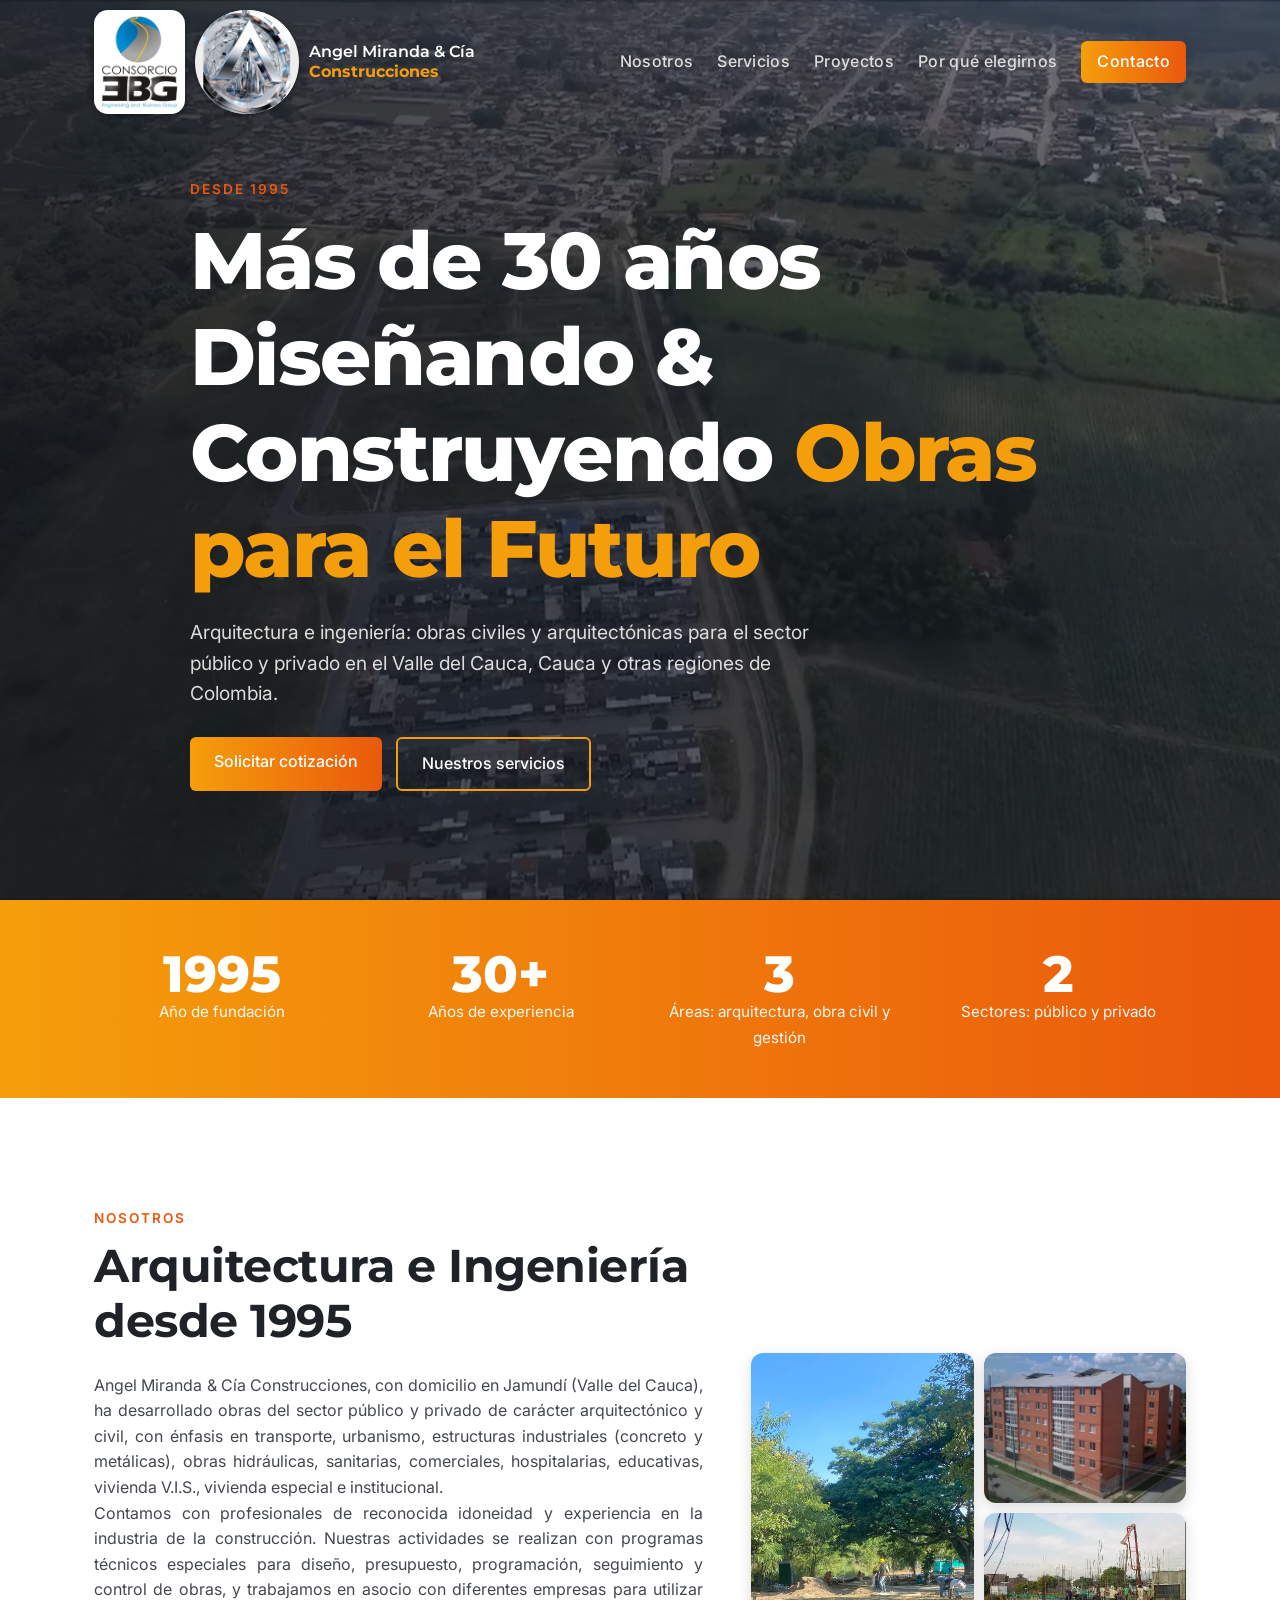
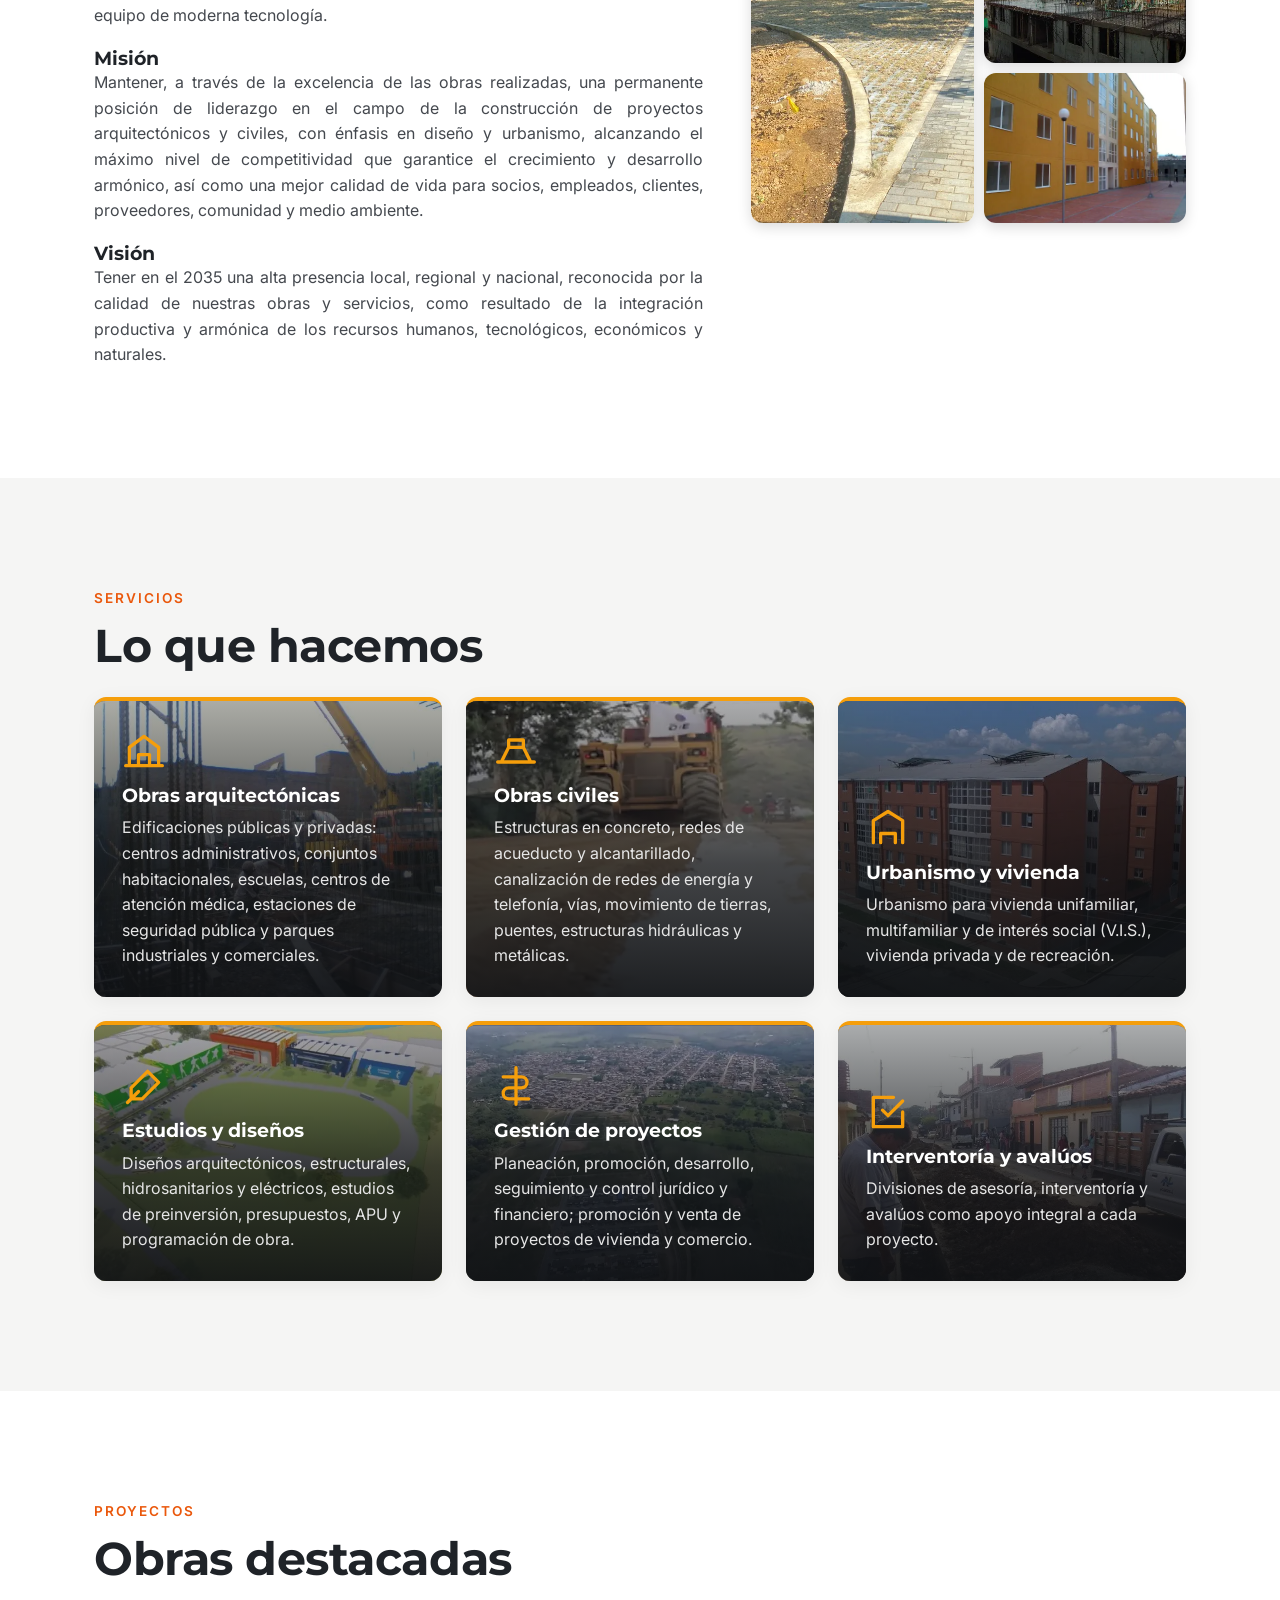
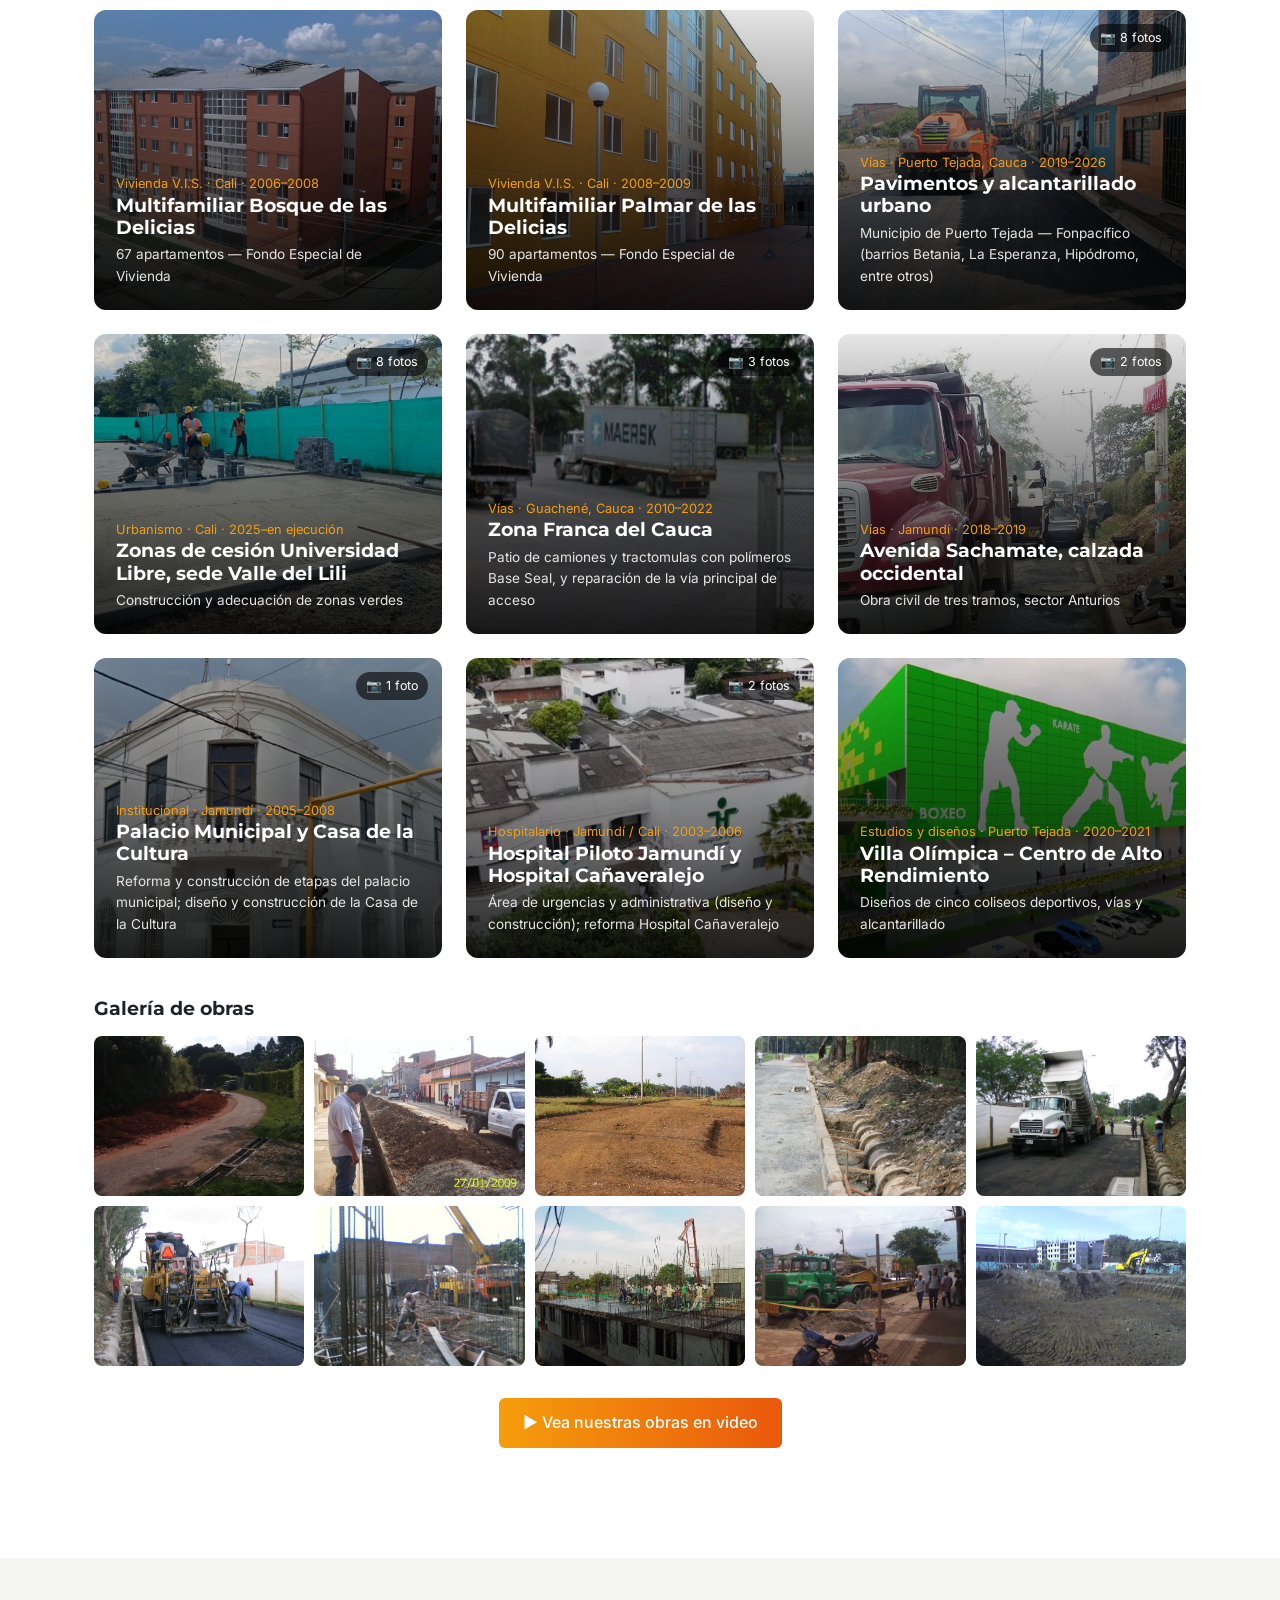
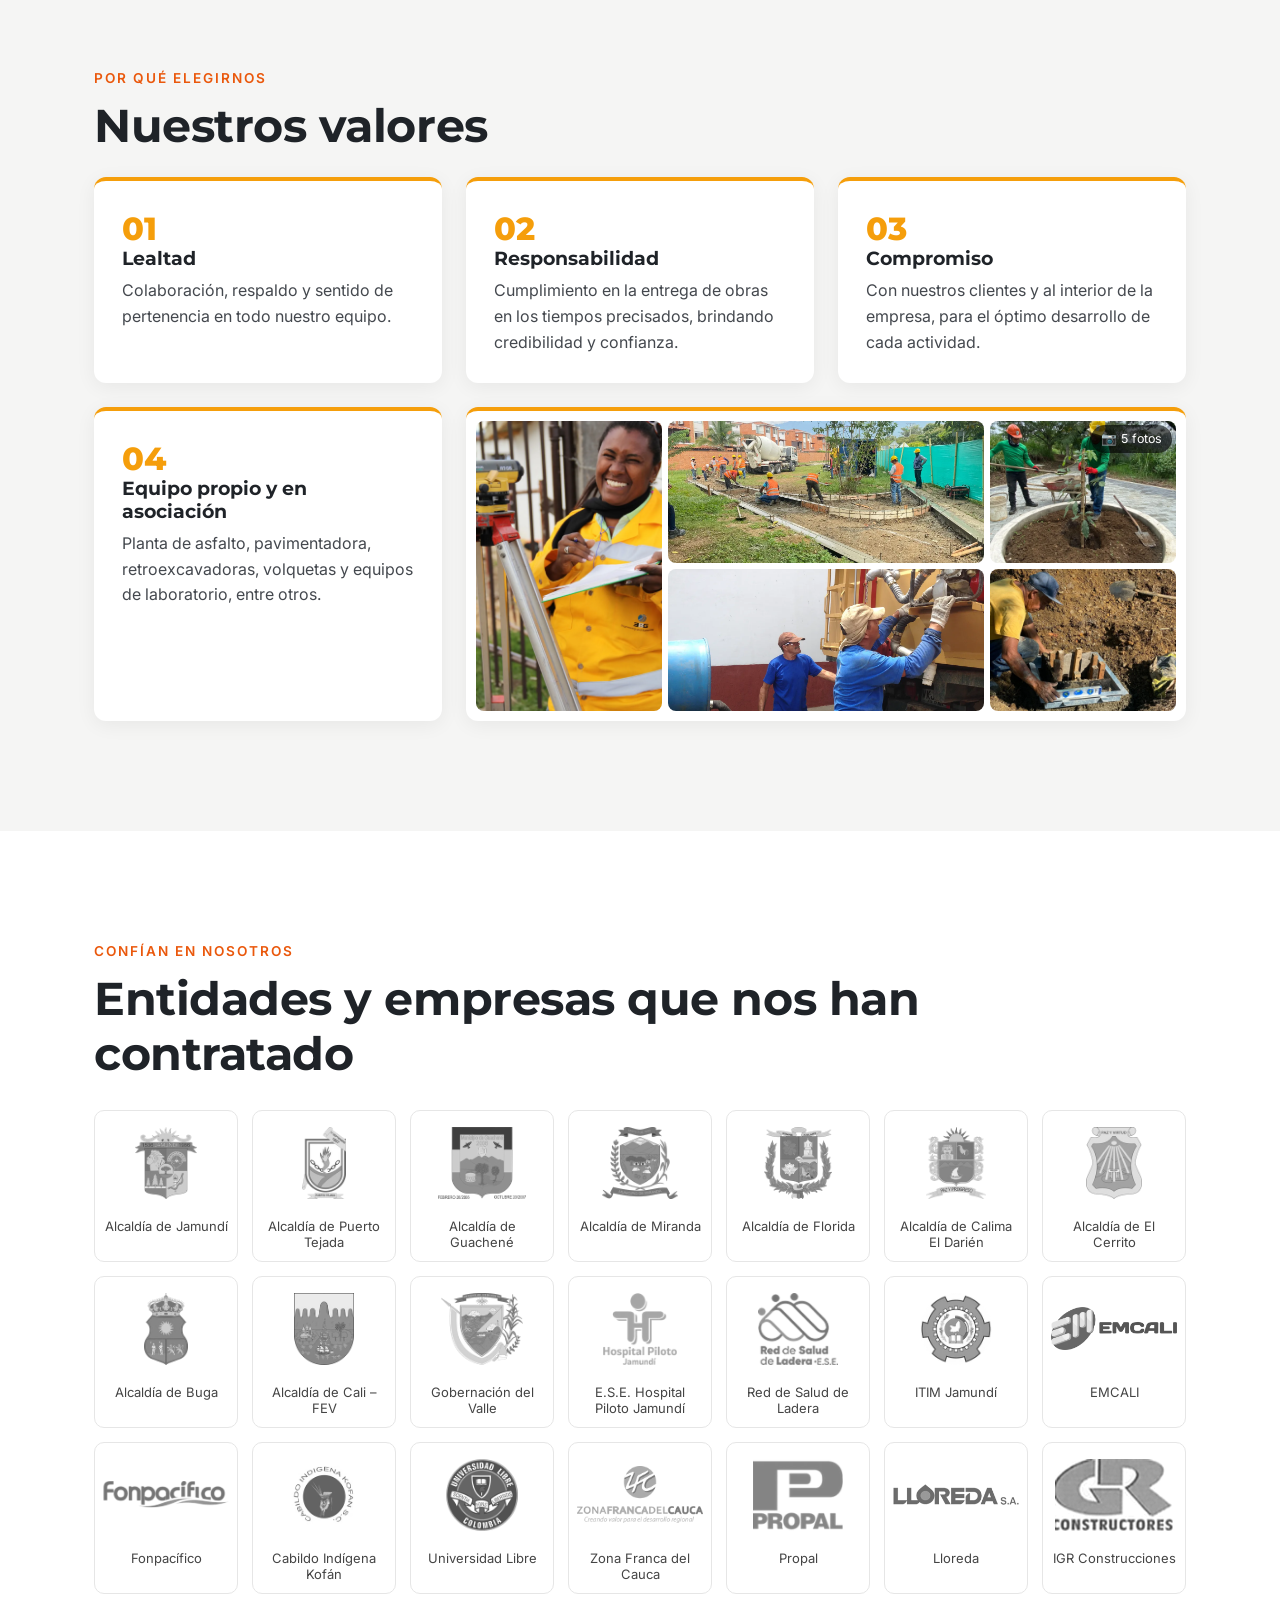
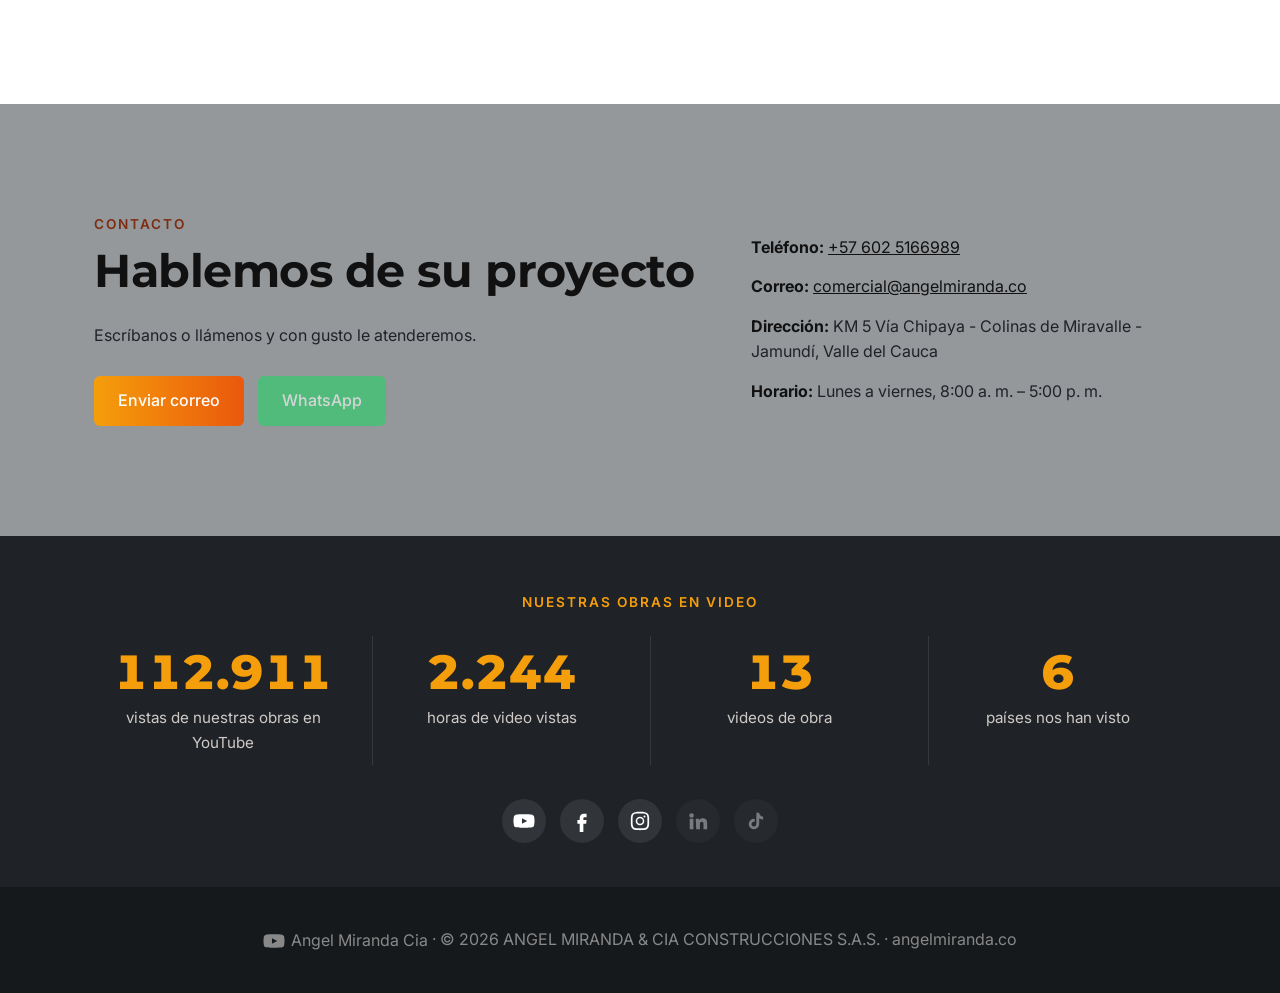
<file: index.html>
<!DOCTYPE html>
<html lang="es">
<head>
<meta charset="UTF-8"><meta name="viewport" content="width=device-width, initial-scale=1">
<title>Constructora en Jamundí, Valle del Cauca | Obras civiles y pavimentación desde 1995 – Angel Miranda &amp; Cía</title>
<meta name="description" content="Angel Miranda &amp; Cía Construcciones S.A.S.: empresa constructora en Jamundí, Valle del Cauca. Obras civiles, pavimentación, alcantarillado, obras arquitectónicas e interventoría desde 1995.">
<link rel="canonical" href="https://angelmiranda.co/">
<meta property="og:title" content="Angel Miranda &amp; Cía Construcciones · Jamundí, Valle del Cauca">
<meta property="og:description" content="Angel Miranda &amp; Cía Construcciones S.A.S.: empresa constructora en Jamundí, Valle del Cauca. Obras civiles, pavimentación, alcantarillado, obras arquitectónicas e interventoría desde 1995.">
<meta property="og:type" content="website"><meta property="og:url" content="https://angelmiranda.co/">
<meta property="og:locale" content="es_CO"><meta property="og:site_name" content="Angel Miranda &amp; Cía Construcciones">
<meta property="og:image" content="https://angelmiranda.co/img/og-image.jpg"><meta property="og:image:width" content="1200"><meta property="og:image:height" content="630"><meta property="og:image:alt" content="Pavimentación de vía urbana ejecutada por Angel Miranda &amp; Cía">
<meta name="twitter:card" content="summary_large_image"><meta name="twitter:title" content="Angel Miranda &amp; Cía Construcciones"><meta name="twitter:description" content="Angel Miranda &amp; Cía Construcciones S.A.S.: empresa constructora en Jamundí, Valle del Cauca. Obras civiles, pavimentación, alcantarillado, obras arquitectónicas e interventoría desde 1995."><meta name="twitter:image" content="https://angelmiranda.co/img/og-image.jpg">
<script type="application/ld+json">{"@context": "https://schema.org", "@graph": [{"@type": "GeneralContractor", "@id": "https://angelmiranda.co/#org", "name": "Angel Miranda & Cía Construcciones", "legalName": "ANGEL MIRANDA & CIA CONSTRUCCIONES S.A.S.", "brand": {"@type": "Brand", "name": "Angel Miranda & Cía"}, "foundingDate": "1995", "url": "https://angelmiranda.co/", "logo": "https://angelmiranda.co/img/logo-256.png", "image": "https://angelmiranda.co/img/og-image.jpg", "telephone": "+57 602 5166989", "email": "comercial@angelmiranda.co", "address": {"@type": "PostalAddress", "streetAddress": "KM 5 Vía Chipaya - Colinas de Miravalle", "addressLocality": "Jamundí", "addressRegion": "Valle del Cauca", "addressCountry": "CO"}, "openingHours": "Mo-Fr 08:00-17:00", "openingHoursSpecification": [{"@type": "OpeningHoursSpecification", "dayOfWeek": ["Monday", "Tuesday", "Wednesday", "Thursday", "Friday"], "opens": "08:00", "closes": "17:00"}], "areaServed": [{"@type": "AdministrativeArea", "name": "Valle del Cauca"}, {"@type": "AdministrativeArea", "name": "Cauca"}, {"@type": "Country", "name": "Colombia"}], "knowsAbout": ["Obras civiles", "Obras arquitectónicas", "Pavimentación", "Alcantarillado", "Urbanismo y vivienda", "Estudios y diseños", "Gestión de proyectos", "Interventoría", "Avalúos"], "hasOfferCatalog": {"@type": "OfferCatalog", "name": "Servicios", "itemListElement": [{"@type": "Offer", "itemOffered": {"@type": "Service", "name": "Obras arquitectónicas"}}, {"@type": "Offer", "itemOffered": {"@type": "Service", "name": "Obras civiles"}}, {"@type": "Offer", "itemOffered": {"@type": "Service", "name": "Pavimentación y alcantarillado"}}, {"@type": "Offer", "itemOffered": {"@type": "Service", "name": "Urbanismo y vivienda"}}, {"@type": "Offer", "itemOffered": {"@type": "Service", "name": "Estudios y diseños"}}, {"@type": "Offer", "itemOffered": {"@type": "Service", "name": "Gestión de proyectos"}}, {"@type": "Offer", "itemOffered": {"@type": "Service", "name": "Interventoría y avalúos"}}]}, "sameAs": ["https://www.youtube.com/@angelmirandabaseseal", "https://www.facebook.com/profile.php?id=61595736632652", "https://www.instagram.com/angelmiranda.cia/"]}, {"@type": "WebSite", "@id": "https://angelmiranda.co/#web", "url": "https://angelmiranda.co/", "name": "Angel Miranda & Cía Construcciones", "inLanguage": "es-CO", "publisher": {"@id": "https://angelmiranda.co/#org"}}]}</script>
<link rel="icon" href="favicon.svg" type="image/svg+xml">
<link rel="preconnect" href="https://fonts.googleapis.com"><link href="https://fonts.googleapis.com/css2?family=Montserrat:wght@600;800&family=Inter:wght@400;500&display=swap" rel="stylesheet">
<link rel="stylesheet" href="styles.css?v=21">
</head>
<body>
<header class="nav"><div class="wrap nav-in">
 <a href="#inicio" class="logo"><span class="ebg-badge"><picture><source srcset="img/ebg-logo.webp" type="image/webp"><img src="img/ebg-logo.png" alt="Consorcio EBG – Engineering and Business Group" width="85" height="104"></picture></span><span class="logo3d"><video class="logo-vid" src="img/logo-spin-v2.mp4" poster="img/logo-256.png" muted autoplay loop playsinline disablepictureinpicture preload="auto" aria-label="Logo Angel Miranda &amp; Cía" width="104" height="104"></video></span> <span>Angel Miranda &amp; Cía <b>Construcciones</b></span></a>
 <button class="burger" aria-label="Menú" onclick="document.querySelector('.menu').classList.toggle('open')">☰</button>
 <nav class="menu"><a href="#nosotros">Nosotros</a><a href="#servicios">Servicios</a><a href="#proyectos">Proyectos</a><a href="#por-que">Por qué elegirnos</a><a href="#contacto" class="btn sm">Contacto</a></nav>
</div></header>

<section id="inicio" class="hero" aria-roledescription="carrusel" aria-label="Proyectos destacados">
 <!-- SLIDES DEL BANNER: para agregar una foto, copie una línea <figure> (ver README) -->
 <div class="slides">
  <figure class="slide on"><img src="img/bosque-delicias.jpg" alt="Multifamiliar Bosque de las Delicias · Cali" decoding="async"><figcaption>Multifamiliar Bosque de las Delicias · Cali</figcaption></figure>
  <figure class="slide"><img src="img/palmar-delicias.jpg" alt="Multifamiliar Palmar de las Delicias · Cali" loading="lazy" decoding="async"><figcaption>Multifamiliar Palmar de las Delicias · Cali</figcaption></figure>
  <figure class="slide"><img src="img/obra-08.jpg" alt="Obra de Angel Miranda & Cía" loading="lazy" decoding="async"></figure>
  <figure class="slide"><img src="img/obra-02.jpg" alt="Obra de Angel Miranda & Cía" loading="lazy" decoding="async"></figure>
  <figure class="slide"><img src="img/obra-05.jpg" alt="Obra de Angel Miranda & Cía" loading="lazy" decoding="async"></figure>
  <figure class="slide"><img src="img/obra-09.jpg" alt="Obra de Angel Miranda & Cía" loading="lazy" decoding="async"></figure>
 </div>
 <button class="nav prev" aria-label="Foto anterior">&#10094;</button><button class="nav next" aria-label="Foto siguiente">&#10095;</button>
 <div class="hero-video" aria-hidden="true"><video muted autoplay loop playsinline preload="auto" poster="video/hero-poster.jpg"><source src="video/hero.webm" type="video/webm"><source src="video/hero.mp4" type="video/mp4"></video></div>
 <div class="dots"></div>
 <div class="wrap">
 <p class="tag">Desde 1995</p>
 <h1>Más de 30 años Diseñando &amp; Construyendo <span>Obras para el Futuro</span></h1>
 <p class="lead">Arquitectura e ingeniería: obras civiles y arquitectónicas para el sector público y privado en el Valle del Cauca, Cauca y otras regiones de Colombia.</p>
 <div class="cta"><a href="#contacto" class="btn">Solicitar cotización</a><a href="#servicios" class="btn ghost">Nuestros servicios</a></div>
</div></section>

<section class="stats-band"><div class="wrap">
 <div><strong>1995</strong><span>Año de fundación</span></div>
 <div><strong>30+</strong><span>Años de experiencia</span></div>
 <div><strong>3</strong><span>Áreas: arquitectura, obra civil y gestión</span></div>
 <div><strong>2</strong><span>Sectores: público y privado</span></div>
</div></section>

<section id="nosotros" class="sec"><div class="wrap two">
 <div class="nos-txt"><p class="tag">Nosotros</p><h2>Arquitectura e Ingeniería desde 1995</h2>
 <p>Angel Miranda &amp; Cía Construcciones, con domicilio en Jamundí (Valle del Cauca), ha desarrollado obras del sector público y privado de carácter arquitectónico y civil, con énfasis en transporte, urbanismo, estructuras industriales (concreto y metálicas), obras hidráulicas, sanitarias, comerciales, hospitalarias, educativas, vivienda V.I.S., vivienda especial e institucional.</p>
 <p>Contamos con profesionales de reconocida idoneidad y experiencia en la industria de la construcción. Nuestras actividades se realizan con programas técnicos especiales para diseño, presupuesto, programación, seguimiento y control de obras, y trabajamos en asocio con diferentes empresas para utilizar equipo de moderna tecnología.</p>
 <h3>Misión</h3><p>Mantener, a través de la excelencia de las obras realizadas, una permanente posición de liderazgo en el campo de la construcción de proyectos arquitectónicos y civiles, con énfasis en diseño y urbanismo, alcanzando el máximo nivel de competitividad que garantice el crecimiento y desarrollo armónico, así como una mejor calidad de vida para socios, empleados, clientes, proveedores, comunidad y medio ambiente.</p>
 <h3>Visión</h3><p>Tener en el 2035 una alta presencia local, regional y nacional, reconocida por la calidad de nuestras obras y servicios, como resultado de la integración productiva y armónica de los recursos humanos, tecnológicos, económicos y naturales.</p></div>
 <div class="collage"><figure class="col-i tall"><picture><source srcset="img/nos-parque.webp" type="image/webp"><img src="img/nos-parque.jpg" alt="Parque en construcción con sendero en adoquín y zonas verdes" loading="lazy"></picture></figure><figure class="col-i"><picture><source srcset="img/nos-ladrillo.webp" type="image/webp"><img src="img/nos-ladrillo.jpg" alt="Bloques de apartamentos en ladrillo a la vista" loading="lazy"></picture></figure><figure class="col-i"><picture><source srcset="img/nos-placa.webp" type="image/webp"><img src="img/nos-placa.jpg" alt="Fundida de placa de concreto con bomba en obra" loading="lazy"></picture></figure><figure class="col-i"><picture><source srcset="img/nos-amarillo.webp" type="image/webp"><img src="img/nos-amarillo.jpg" alt="Edificios de apartamentos de fachada amarilla" loading="lazy"></picture></figure></div>
</div></section>

<section id="servicios" class="sec alt"><div class="wrap">
 <p class="tag">Servicios</p><h2>Lo que hacemos</h2>
 <div class="grid">
  <article class="card srv" style="--bg:url(img/srv-arquitectonicas.jpg);--bgw:url(img/srv-arquitectonicas.webp)"><svg viewBox="0 0 24 24"><path d="M2 20h20M4 20V10l8-6 8 6v10M9 20v-6h6v6"/></svg><h3>Obras arquitectónicas</h3><p>Edificaciones públicas y privadas: centros administrativos, conjuntos habitacionales, escuelas, centros de atención médica, estaciones de seguridad pública y parques industriales y comerciales.</p></article>
  <article class="card srv" style="--bg:url(img/srv-civiles.jpg);--bgw:url(img/srv-civiles.webp)"><svg viewBox="0 0 24 24"><path d="M2 18h20M4 18l4-8h8l4 8M8 10V6h8v4"/></svg><h3>Obras civiles</h3><p>Estructuras en concreto, redes de acueducto y alcantarillado, canalización de redes de energía y telefonía, vías, movimiento de tierras, puentes, estructuras hidráulicas y metálicas.</p></article>
  <article class="card srv" style="--bg:url(img/srv-vivienda.jpg);--bgw:url(img/srv-vivienda.webp)"><svg viewBox="0 0 24 24"><path d="M4 20V8l8-5 8 5v12M8 20v-5h8v5"/></svg><h3>Urbanismo y vivienda</h3><p>Urbanismo para vivienda unifamiliar, multifamiliar y de interés social (V.I.S.), vivienda privada y de recreación.</p></article>
  <article class="card srv" style="--bg:url(img/srv-disenos.jpg);--bgw:url(img/srv-disenos.webp)"><svg viewBox="0 0 24 24"><path d="M3 21l6-6M14 4l6 6-9 9H5v-6z"/></svg><h3>Estudios y diseños</h3><p>Diseños arquitectónicos, estructurales, hidrosanitarios y eléctricos, estudios de preinversión, presupuestos, APU y programación de obra.</p></article>
  <article class="card srv" style="--bg:url(img/srv-gestion.jpg);--bgw:url(img/srv-gestion.webp)"><svg viewBox="0 0 24 24"><path d="M12 2v20M5 7h10a3 3 0 010 6H8a3 3 0 000 6h11"/></svg><h3>Gestión de proyectos</h3><p>Planeación, promoción, desarrollo, seguimiento y control jurídico y financiero; promoción y venta de proyectos de vivienda y comercio.</p></article>
  <article class="card srv" style="--bg:url(img/srv-interventoria.jpg);--bgw:url(img/srv-interventoria.webp)"><svg viewBox="0 0 24 24"><path d="M9 11l3 3 8-8M20 12v8H4V4h11"/></svg><h3>Interventoría y avalúos</h3><p>Divisiones de asesoría, interventoría y avalúos como apoyo integral a cada proyecto.</p></article>
 </div>
</div></section>

<section id="proyectos" class="sec"><div class="wrap">
 <p class="tag">Proyectos</p><h2>Obras destacadas</h2>
 <div class="grid">
  <div class="proj ph1" style="background-image:linear-gradient(to top,rgba(0,0,0,.85),rgba(0,0,0,.1)),url(img/bosque-delicias.jpg)"><span>Vivienda V.I.S. · Cali · 2006–2008</span><h3>Multifamiliar Bosque de las Delicias</h3><p>67 apartamentos — Fondo Especial de Vivienda</p></div>
  <div class="proj ph1" style="background-image:linear-gradient(to top,rgba(0,0,0,.85),rgba(0,0,0,.1)),url(img/palmar-delicias.jpg)"><span>Vivienda V.I.S. · Cali · 2008–2009</span><h3>Multifamiliar Palmar de las Delicias</h3><p>90 apartamentos — Fondo Especial de Vivienda</p></div>
  <div class="proj ph1 has-gal" role="button" tabindex="0" aria-label="Ver galería: Pavimentos y alcantarillado urbano, Puerto Tejada" data-gallery="[{&quot;src&quot;: &quot;img/pavimentos/pav-01.webp&quot;, &quot;fb&quot;: &quot;img/pavimentos/pav-01.jpg&quot;, &quot;alt&quot;: &quot;Compactación de carpeta asfáltica con rodillo neumático&quot;}, {&quot;src&quot;: &quot;img/pavimentos/pav-02.webp&quot;, &quot;fb&quot;: &quot;img/pavimentos/pav-02.jpg&quot;, &quot;alt&quot;: &quot;Pavimentadora Vögele extendiendo mezcla asfáltica&quot;}, {&quot;src&quot;: &quot;img/pavimentos/pav-03.webp&quot;, &quot;fb&quot;: &quot;img/pavimentos/pav-03.jpg&quot;, &quot;alt&quot;: &quot;Extendido de asfalto en vía urbana&quot;}, {&quot;src&quot;: &quot;img/pavimentos/pav-04.webp&quot;, &quot;fb&quot;: &quot;img/pavimentos/pav-04.jpg&quot;, &quot;alt&quot;: &quot;Vía urbana con pavimento asfáltico nuevo&quot;}, {&quot;src&quot;: &quot;img/pavimentos/pav-05.webp&quot;, &quot;fb&quot;: &quot;img/pavimentos/pav-05.jpg&quot;, &quot;alt&quot;: &quot;Base granular conformada y compactada&quot;}, {&quot;src&quot;: &quot;img/pavimentos/pav-06.webp&quot;, &quot;fb&quot;: &quot;img/pavimentos/pav-06.jpg&quot;, &quot;alt&quot;: &quot;Excavación de zanja para redes de alcantarillado&quot;}, {&quot;src&quot;: &quot;img/pavimentos/pav-07.webp&quot;, &quot;fb&quot;: &quot;img/pavimentos/pav-07.jpg&quot;, &quot;alt&quot;: &quot;Instalación de tubería de alcantarillado&quot;}, {&quot;src&quot;: &quot;img/pavimentos/pav-08.webp&quot;, &quot;fb&quot;: &quot;img/pavimentos/pav-08.jpg&quot;, &quot;alt&quot;: &quot;Pavimentadora y rodillo en calle del barrio&quot;}]" style="background-image:linear-gradient(to top,rgba(0,0,0,.85),rgba(0,0,0,.1)),url(img/proj-pavimentos.jpg)"><em class="gal-badge">📷 8 fotos</em><span>Vías · Puerto Tejada, Cauca · 2019–2026</span><h3>Pavimentos y alcantarillado urbano</h3><p>Municipio de Puerto Tejada — Fonpacífico (barrios Betania, La Esperanza, Hipódromo, entre otros)</p></div>
  <div class="proj ph1 has-gal" role="button" tabindex="0" aria-label="Ver galería: Zonas de cesión Universidad Libre, sede Valle del Lili" data-gallery="[{&quot;src&quot;: &quot;img/unilibre/ul-01.webp&quot;, &quot;fb&quot;: &quot;img/unilibre/ul-01.jpg&quot;, &quot;alt&quot;: &quot;Levantamiento topográfico del área de intervención&quot;}, {&quot;src&quot;: &quot;img/unilibre/ul-02.webp&quot;, &quot;fb&quot;: &quot;img/unilibre/ul-02.jpg&quot;, &quot;alt&quot;: &quot;Trazado y replanteo del sendero en zona verde&quot;}, {&quot;src&quot;: &quot;img/unilibre/ul-03.webp&quot;, &quot;fb&quot;: &quot;img/unilibre/ul-03.jpg&quot;, &quot;alt&quot;: &quot;Excavación del sendero con minicargador&quot;}, {&quot;src&quot;: &quot;img/unilibre/ul-04.webp&quot;, &quot;fb&quot;: &quot;img/unilibre/ul-04.jpg&quot;, &quot;alt&quot;: &quot;Formaleta para jardinera circular&quot;}, {&quot;src&quot;: &quot;img/unilibre/ul-05.webp&quot;, &quot;fb&quot;: &quot;img/unilibre/ul-05.jpg&quot;, &quot;alt&quot;: &quot;Instalación de adoquín sobre placa de concreto&quot;}, {&quot;src&quot;: &quot;img/unilibre/ul-06.webp&quot;, &quot;fb&quot;: &quot;img/unilibre/ul-06.jpg&quot;, &quot;alt&quot;: &quot;Siembra de árbol en jardinera circular&quot;}, {&quot;src&quot;: &quot;img/unilibre/ul-07.webp&quot;, &quot;fb&quot;: &quot;img/unilibre/ul-07.jpg&quot;, &quot;alt&quot;: &quot;Instalación de señalización preventiva de obra&quot;}, {&quot;src&quot;: &quot;img/unilibre/ul-08.webp&quot;, &quot;fb&quot;: &quot;img/unilibre/ul-08.jpg&quot;, &quot;alt&quot;: &quot;Sendero en adoquín con jardinera y zonas verdes&quot;}]" style="background-image:linear-gradient(to top,rgba(0,0,0,.85),rgba(0,0,0,.1)),url(img/proj-unilibre.jpg)"><em class="gal-badge">📷 8 fotos</em><span>Urbanismo · Cali · 2025–en ejecución</span><h3>Zonas de cesión Universidad Libre, sede Valle del Lili</h3><p>Construcción y adecuación de zonas verdes</p></div>
  <div class="proj ph1 has-gal" role="button" tabindex="0" aria-label="Ver galería: Zona Franca del Cauca, Guachené" data-gallery="[{&quot;src&quot;: &quot;img/zonafranca/zf-01.webp&quot;, &quot;fb&quot;: &quot;img/zonafranca/zf-01.jpg&quot;, &quot;alt&quot;: &quot;Jardín con el letrero en seto «Zona Franca del Cauca»&quot;}, {&quot;src&quot;: &quot;img/zonafranca/zf-02.webp&quot;, &quot;fb&quot;: &quot;img/zonafranca/zf-02.jpg&quot;, &quot;alt&quot;: &quot;Vía de acceso y entrada al patio de camiones&quot;}, {&quot;src&quot;: &quot;img/zonafranca/zf-03.webp&quot;, &quot;fb&quot;: &quot;img/zonafranca/zf-03.jpg&quot;, &quot;alt&quot;: &quot;Patio de camiones y tractomulas de la Zona Franca del Cauca&quot;}]" style="background-image:linear-gradient(to top,rgba(0,0,0,.85),rgba(0,0,0,.1)),url(img/proj-zonafranca-c.jpg)"><em class="gal-badge">📷 3 fotos</em><span>Vías · Guachené, Cauca · 2010–2022</span><h3>Zona Franca del Cauca</h3><p>Patio de camiones y tractomulas con polímeros Base Seal, y reparación de la vía principal de acceso</p></div>
  <div class="proj ph1 has-gal" role="button" tabindex="0" aria-label="Ver galería: Avenida Sachamate, calzada occidental, Jamundí" data-gallery="[{&quot;src&quot;: &quot;img/sachamate/sm-01.webp&quot;, &quot;fb&quot;: &quot;img/sachamate/sm-01.jpg&quot;, &quot;alt&quot;: &quot;Volqueta y pavimentadora extendiendo asfalto junto al nuevo sardinel&quot;}, {&quot;src&quot;: &quot;img/sachamate/sm-02.webp&quot;, &quot;fb&quot;: &quot;img/sachamate/sm-02.jpg&quot;, &quot;alt&quot;: &quot;Detalle de la plancha de la pavimentadora colocando asfalto contra el sardinel&quot;}]" style="background-image:linear-gradient(to top,rgba(0,0,0,.85),rgba(0,0,0,.1)),url(img/proj-sachamate.jpg);background-position:center top"><em class="gal-badge">📷 2 fotos</em><span>Vías · Jamundí · 2018–2019</span><h3>Avenida Sachamate, calzada occidental</h3><p>Obra civil de tres tramos, sector Anturios</p></div>
  <div class="proj ph1 has-gal" role="button" tabindex="0" aria-label="Ver galería: Palacio Municipal y Casa de la Cultura, Jamundí" data-gallery="[{&quot;src&quot;: &quot;img/palacio/pal-01.webp&quot;, &quot;fb&quot;: &quot;img/palacio/pal-01.jpg&quot;, &quot;alt&quot;: &quot;Edificio esquinero de estilo colonial con balcón en Jamundí&quot;}]" style="background-image:linear-gradient(to top,rgba(0,0,0,.85),rgba(0,0,0,.1)),url(img/proj-palacio.jpg);background-position:center top"><em class="gal-badge">📷 1 foto</em><span>Institucional · Jamundí · 2005–2008</span><h3>Palacio Municipal y Casa de la Cultura</h3><p>Reforma y construcción de etapas del palacio municipal; diseño y construcción de la Casa de la Cultura</p></div>
  <div class="proj ph1 has-gal" role="button" tabindex="0" aria-label="Ver galería: Hospital Piloto Jamundí y Hospital Cañaveralejo" data-gallery="[{&quot;src&quot;: &quot;img/hospitales/hos-01.webp&quot;, &quot;fb&quot;: &quot;img/hospitales/hos-01.jpg&quot;, &quot;alt&quot;: &quot;Vista aérea del Hospital Piloto de Jamundí&quot;}, {&quot;src&quot;: &quot;img/hospitales/hos-02.webp&quot;, &quot;fb&quot;: &quot;img/hospitales/hos-02.jpg&quot;, &quot;alt&quot;: &quot;Urgencias del Hospital Cañaveralejo, Cali&quot;}]" style="background-image:linear-gradient(to top,rgba(0,0,0,.85),rgba(0,0,0,.1)),url(img/proj-hospitales.jpg);background-position:center top"><em class="gal-badge">📷 2 fotos</em><span>Hospitalario · Jamundí / Cali · 2003–2006</span><h3>Hospital Piloto Jamundí y Hospital Cañaveralejo</h3><p>Área de urgencias y administrativa (diseño y construcción); reforma Hospital Cañaveralejo</p></div>
  <div class="proj ph1" role="img" aria-label="Render 3D del coliseo de boxeo, taekwondo, karate y lucha olímpica del Centro de Alto Rendimiento de Puerto Tejada" style="background-image:linear-gradient(to top,rgba(0,0,0,.85),rgba(0,0,0,.1)),url(img/proj-villa-olimpica.jpg)"><span>Estudios y diseños · Puerto Tejada · 2020–2021</span><h3>Villa Olímpica – Centro de Alto Rendimiento</h3><p>Diseños de cinco coliseos deportivos, vías y alcantarillado</p></div>
 </div>
 <h3 class="gal-t">Galería de obras</h3>
 <div class="gal"><img src="img/obra-02.jpg" alt="Obra de Angel Miranda &amp; Cía" loading="lazy"><img src="img/obra-03.jpg" alt="Obra de Angel Miranda &amp; Cía" loading="lazy"><img src="img/obra-04.jpg" alt="Obra de Angel Miranda &amp; Cía" loading="lazy"><img src="img/obra-05.jpg" alt="Obra de Angel Miranda &amp; Cía" loading="lazy"><img src="img/obra-06.jpg" alt="Obra de Angel Miranda &amp; Cía" loading="lazy"><img src="img/obra-07.jpg" alt="Obra de Angel Miranda &amp; Cía" loading="lazy"><img src="img/obra-08.jpg" alt="Obra de Angel Miranda &amp; Cía" loading="lazy"><img src="img/obra-09.jpg" alt="Obra de Angel Miranda &amp; Cía" loading="lazy"><img src="img/obra-10.jpg" alt="Obra de Angel Miranda &amp; Cía" loading="lazy"><img src="img/obra-13.jpg" alt="Obra de Angel Miranda &amp; Cía" loading="lazy"></div>
 <div class="cta center"><a class="btn" href="https://www.youtube.com/@angelmirandabaseseal/videos" target="_blank" rel="noopener">▶ Vea nuestras obras en video</a></div>
</div></section>

<section id="por-que" class="sec alt"><div class="wrap">
 <p class="tag">Por qué elegirnos</p><h2>Nuestros valores</h2>
 <div class="grid vals">
  <div class="why"><b>01</b><h3>Lealtad</h3><p>Colaboración, respaldo y sentido de pertenencia en todo nuestro equipo.</p></div>
  <div class="why"><b>02</b><h3>Responsabilidad</h3><p>Cumplimiento en la entrega de obras en los tiempos precisados, brindando credibilidad y confianza.</p></div>
  <div class="why"><b>03</b><h3>Compromiso</h3><p>Con nuestros clientes y al interior de la empresa, para el óptimo desarrollo de cada actividad.</p></div>
  <div class="why"><b>04</b><h3>Equipo propio y en asociación</h3><p>Planta de asfalto, pavimentadora, retroexcavadoras, volquetas y equipos de laboratorio, entre otros.</p></div>
  <div class="why val-collage has-gal" role="button" tabindex="0" aria-label="Ver galería: nuestro equipo en obra" data-gallery="[{&quot;src&quot;: &quot;img/val-topografia.webp&quot;, &quot;fb&quot;: &quot;img/val-topografia.jpg&quot;, &quot;alt&quot;: &quot;Topografía con nivel de precisión&quot;}, {&quot;src&quot;: &quot;img/val-concreto.webp&quot;, &quot;fb&quot;: &quot;img/val-concreto.jpg&quot;, &quot;alt&quot;: &quot;Fundida de concreto con camión mezclador&quot;}, {&quot;src&quot;: &quot;img/val-siembra.webp&quot;, &quot;fb&quot;: &quot;img/val-siembra.jpg&quot;, &quot;alt&quot;: &quot;Siembra de árboles en zona verde&quot;}, {&quot;src&quot;: &quot;img/val-carrotanque.webp&quot;, &quot;fb&quot;: &quot;img/val-carrotanque.jpg&quot;, &quot;alt&quot;: &quot;Cuadrilla operando carrotanque&quot;}, {&quot;src&quot;: &quot;img/val-formaleta.webp&quot;, &quot;fb&quot;: &quot;img/val-formaleta.jpg&quot;, &quot;alt&quot;: &quot;Nivelación de formaleta&quot;}]"><em class="gal-badge">📷 5 fotos</em><div class="vc-grid"><picture class="vc-a"><source srcset="img/val-topografia.webp" type="image/webp"><img src="img/val-topografia.jpg" alt="Topografía con nivel de precisión" loading="lazy" decoding="async"></picture><picture class="vc-c"><source srcset="img/val-concreto.webp" type="image/webp"><img src="img/val-concreto.jpg" alt="Fundida de concreto con camión mezclador" loading="lazy" decoding="async"></picture><picture class="vc-b"><source srcset="img/val-siembra.webp" type="image/webp"><img src="img/val-siembra.jpg" alt="Siembra de árboles en zona verde" loading="lazy" decoding="async"></picture><picture class="vc-d"><source srcset="img/val-carrotanque.webp" type="image/webp"><img src="img/val-carrotanque.jpg" alt="Cuadrilla operando carrotanque" loading="lazy" decoding="async"></picture><picture class="vc-e"><source srcset="img/val-formaleta.webp" type="image/webp"><img src="img/val-formaleta.jpg" alt="Nivelación de formaleta" loading="lazy" decoding="async"></picture></div></div>
 </div>
</div></section>

<section id="clientes" class="sec"><div class="wrap">
 <p class="tag">Confían en nosotros</p><h2>Entidades y empresas que nos han contratado</h2>
 <ul class="cli-grid">
  <li class="cli"><figure><div class="cli-logo"><picture><source srcset="img/clientes/jamundi.webp" type="image/webp"><img src="img/clientes/jamundi.png" alt="Alcaldía de Jamundí" width="137" height="160" loading="lazy" decoding="async"></picture></div><figcaption>Alcaldía de Jamundí</figcaption></figure></li>
  <li class="cli"><figure><div class="cli-logo"><picture><source srcset="img/clientes/puertotejada.webp" type="image/webp"><img src="img/clientes/puertotejada.png" alt="Alcaldía de Puerto Tejada" width="98" height="160" loading="lazy" decoding="async"></picture></div><figcaption>Alcaldía de Puerto Tejada</figcaption></figure></li>
  <li class="cli"><figure><div class="cli-logo"><picture><source srcset="img/clientes/guachene.webp" type="image/webp"><img src="img/clientes/guachene.png" alt="Alcaldía de Guachené" width="197" height="160" loading="lazy" decoding="async"></picture></div><figcaption>Alcaldía de Guachené</figcaption></figure></li>
  <li class="cli"><figure><div class="cli-logo"><picture><source srcset="img/clientes/miranda.webp" type="image/webp"><img src="img/clientes/miranda.png" alt="Alcaldía de Miranda (Cauca)" width="168" height="160" loading="lazy" decoding="async"></picture></div><figcaption>Alcaldía de Miranda</figcaption></figure></li>
  <li class="cli"><figure><div class="cli-logo"><picture><source srcset="img/clientes/florida.webp" type="image/webp"><img src="img/clientes/florida.png" alt="Alcaldía de Florida (Valle)" width="153" height="160" loading="lazy" decoding="async"></picture></div><figcaption>Alcaldía de Florida</figcaption></figure></li>
  <li class="cli"><figure><div class="cli-logo"><picture><source srcset="img/clientes/calima.webp" type="image/webp"><img src="img/clientes/calima.png" alt="Alcaldía de Calima El Darién" width="135" height="160" loading="lazy" decoding="async"></picture></div><figcaption>Alcaldía de Calima El Darién</figcaption></figure></li>
  <li class="cli"><figure><div class="cli-logo"><picture><source srcset="img/clientes/elcerrito.webp" type="image/webp"><img src="img/clientes/elcerrito.png" alt="Alcaldía de El Cerrito" width="124" height="160" loading="lazy" decoding="async"></picture></div><figcaption>Alcaldía de El Cerrito</figcaption></figure></li>
  <li class="cli"><figure><div class="cli-logo"><picture><source srcset="img/clientes/buga.webp" type="image/webp"><img src="img/clientes/buga.png" alt="Alcaldía de Guadalajara de Buga" width="99" height="160" loading="lazy" decoding="async"></picture></div><figcaption>Alcaldía de Buga</figcaption></figure></li>
  <li class="cli"><figure><div class="cli-logo"><picture><source srcset="img/clientes/cali.webp" type="image/webp"><img src="img/clientes/cali.png" alt="Alcaldía de Santiago de Cali – Fondo Especial de Vivienda" width="133" height="160" loading="lazy" decoding="async"></picture></div><figcaption>Alcaldía de Cali – FEV</figcaption></figure></li>
  <li class="cli"><figure><div class="cli-logo"><picture><source srcset="img/clientes/valle.webp" type="image/webp"><img src="img/clientes/valle.png" alt="Gobernación del Valle del Cauca" width="181" height="160" loading="lazy" decoding="async"></picture></div><figcaption>Gobernación del Valle</figcaption></figure></li>
  <li class="cli"><figure><div class="cli-logo"><picture><source srcset="img/clientes/hospitalpiloto.webp" type="image/webp"><img src="img/clientes/hospitalpiloto.png" alt="E.S.E. Hospital Piloto Jamundí" width="164" height="160" loading="lazy" decoding="async"></picture></div><figcaption>E.S.E. Hospital Piloto Jamundí</figcaption></figure></li>
  <li class="cli"><figure><div class="cli-logo"><picture><source srcset="img/clientes/ladera.webp" type="image/webp"><img src="img/clientes/ladera.png" alt="Red de Salud de Ladera E.S.E." width="178" height="160" loading="lazy" decoding="async"></picture></div><figcaption>Red de Salud de Ladera</figcaption></figure></li>
  <li class="cli"><figure><div class="cli-logo"><picture><source srcset="img/clientes/itim.webp" type="image/webp"><img src="img/clientes/itim.png" alt="Instituto Técnico Industrial Municipal (I.T.I.M.) Jamundí" width="160" height="160" loading="lazy" decoding="async"></picture></div><figcaption>ITIM Jamundí</figcaption></figure></li>
  <li class="cli"><figure><div class="cli-logo"><picture><source srcset="img/clientes/emcali.webp" type="image/webp"><img src="img/clientes/emcali.png" alt="EMCALI" width="478" height="160" loading="lazy" decoding="async"></picture></div><figcaption>EMCALI</figcaption></figure></li>
  <li class="cli"><figure><div class="cli-logo"><picture><source srcset="img/clientes/fonpacifico.webp" type="image/webp"><img src="img/clientes/fonpacifico.png" alt="Fonpacífico" width="480" height="103" loading="lazy" decoding="async"></picture></div><figcaption>Fonpacífico</figcaption></figure></li>
  <li class="cli"><figure><div class="cli-logo"><picture><source srcset="img/clientes/kofan.webp" type="image/webp"><img src="img/clientes/kofan.png" alt="Cabildo Indígena Kofán" width="160" height="160" loading="lazy" decoding="async"></picture></div><figcaption>Cabildo Indígena Kofán</figcaption></figure></li>
  <li class="cli"><figure><div class="cli-logo"><picture><source srcset="img/clientes/unilibre.webp" type="image/webp"><img src="img/clientes/unilibre.png" alt="Universidad Libre" width="160" height="160" loading="lazy" decoding="async"></picture></div><figcaption>Universidad Libre</figcaption></figure></li>
  <li class="cli"><figure><div class="cli-logo"><picture><source srcset="img/clientes/zfcauca.webp" type="image/webp"><img src="img/clientes/zfcauca.png" alt="Zona Franca del Cauca" width="356" height="160" loading="lazy" decoding="async"></picture></div><figcaption>Zona Franca del Cauca</figcaption></figure></li>
  <li class="cli"><figure><div class="cli-logo"><picture><source srcset="img/clientes/propal.webp" type="image/webp"><img src="img/clientes/propal.png" alt="Propal" width="198" height="160" loading="lazy" decoding="async"></picture></div><figcaption>Propal</figcaption></figure></li>
  <li class="cli"><figure><div class="cli-logo"><picture><source srcset="img/clientes/lloreda.webp" type="image/webp"><img src="img/clientes/lloreda.png" alt="Lloreda S.A." width="480" height="83" loading="lazy" decoding="async"></picture></div><figcaption>Lloreda</figcaption></figure></li>
  <li class="cli"><figure><div class="cli-logo"><picture><source srcset="img/clientes/igr.webp" type="image/webp"><img src="img/clientes/igr.png" alt="I.G.R. Construcciones Ltda." width="262" height="160" loading="lazy" decoding="async"></picture></div><figcaption>IGR Construcciones</figcaption></figure></li>
 </ul>
</div></section>
<section id="contacto" class="sec contact"><div class="wrap two">
 <div><p class="tag">Contacto</p><h2>Hablemos de su proyecto</h2><p>Escríbanos o llámenos y con gusto le atenderemos.</p>
  <div class="cta"><a class="btn" href="mailto:comercial@angelmiranda.co?subject=Solicitud%20de%20informaci%C3%B3n">Enviar correo</a>
  <!-- WhatsApp inactivo (nuevo número pendiente). Para reactivar: <a class="btn wa" href="https://api.whatsapp.com/send?phone=NUMERO" target="_blank" rel="noopener">WhatsApp</a> -->
  <span class="btn wa is-off" role="link" aria-disabled="true" title="Próximamente">WhatsApp</span>
  </div></div>
 <ul class="info">
  <li><b>Teléfono:</b> <a href="tel:+576025166989">+57 602 5166989</a></li>
  <li><b>Correo:</b> <a href="mailto:comercial@angelmiranda.co">comercial@angelmiranda.co</a></li>
  <li><b>Dirección:</b> KM 5 Vía Chipaya - Colinas de Miravalle - Jamundí, Valle del Cauca</li>
  <li><b>Horario:</b> Lunes a viernes, 8:00 a. m. – 5:00 p. m.</li>
 </ul>
</div></section>

<section class="yt-band" aria-label="Nuestras obras en YouTube"><div class="wrap">
 <p class="tag">Nuestras obras en video</p>
 <ul class="yt-stats">
  <li><b class="stat-n" data-key="vistas">0</b><span>vistas de nuestras obras en YouTube</span></li>
  <li><b class="stat-n" data-key="horas">0</b><span>horas de video vistas</span></li>
  <li><b class="stat-n" data-key="videos">0</b><span>videos de obra</span></li>
  <li><b class="stat-n" data-key="paises">0</b><span>países nos han visto</span></li>
 </ul>
 <div class="socials"><a class="soc" href="https://www.youtube.com/@angelmirandabaseseal" target="_blank" rel="noopener" aria-label="YouTube: Angel Miranda Cia" title="YouTube"><svg viewBox="0 0 24 24" width="22" height="22" aria-hidden="true"><path fill="currentColor" d="M23 7.2a3 3 0 00-2.1-2.1C19 4.6 12 4.6 12 4.6s-7 0-8.9.5A3 3 0 001 7.2 31 31 0 00.5 12a31 31 0 00.5 4.8 3 3 0 002.1 2.1c1.9.5 8.9.5 8.9.5s7 0 8.9-.5a3 3 0 002.1-2.1 31 31 0 00.5-4.8 31 31 0 00-.5-4.8zM9.8 15.1V8.9l5.7 3.1z"/></svg></a><a class="soc fb" href="https://www.facebook.com/profile.php?id=61595736632652" target="_blank" rel="noopener" aria-label="Facebook de Angel Miranda &amp; Cía Construcciones" title="Facebook"><svg viewBox="0 0 24 24" width="22" height="22" aria-hidden="true"><path fill="currentColor" d="M14 8h3V4h-3c-2.8 0-4.5 1.8-4.5 4.6V11H7v4h2.5v9h4v-9h3l.5-4h-3.5V9c0-.6.4-1 1-1z"/></svg></a><a class="soc ig" href="https://www.instagram.com/angelmiranda.cia/" target="_blank" rel="noopener" aria-label="Instagram de Angel Miranda &amp; Cía Construcciones" title="Instagram"><svg viewBox="0 0 24 24" width="22" height="22" aria-hidden="true"><path fill="currentColor" d="M12 7.3A4.7 4.7 0 1012 16.7 4.7 4.7 0 0012 7.3zm0 7.7a3 3 0 110-6 3 3 0 010 6zm4.9-8.9a1.1 1.1 0 100 2.2 1.1 1.1 0 000-2.2zM12 2c-2.7 0-3 0-4.1.1C4.3 2.2 2.2 4.3 2.1 7.9 2 9 2 9.3 2 12s0 3 .1 4.1c.1 3.6 2.2 5.7 5.8 5.8 1.1.1 1.4.1 4.1.1s3 0 4.1-.1c3.6-.1 5.7-2.2 5.8-5.8.1-1.1.1-1.4.1-4.1s0-3-.1-4.1c-.1-3.6-2.2-5.7-5.8-5.8C15 2 14.7 2 12 2zm0 1.8c2.7 0 3 0 4 .1 2.6.1 3.9 1.4 4 4 .1 1 .1 1.3.1 4s0 3-.1 4c-.1 2.6-1.4 3.9-4 4-1 .1-1.3.1-4 .1s-3 0-4-.1c-2.6-.1-3.9-1.4-4-4-.1-1-.1-1.3-.1-4s0-3 .1-4c.1-2.6 1.4-3.9 4-4 1-.1 1.3-.1 4-.1z"/></svg></a><span class="soc is-off" role="link" aria-disabled="true" title="Próximamente" aria-label="LinkedIn (próximamente)"><svg viewBox="0 0 24 24" width="22" height="22" aria-hidden="true"><path fill="currentColor" d="M4.98 3.5a2.5 2.5 0 110 5 2.5 2.5 0 010-5zM3 9.5h4V21H3zM9.5 9.5h3.8v1.6h.1c.5-1 1.8-2 3.8-2 4 0 4.8 2.6 4.8 6V21h-4v-5.2c0-1.3 0-2.9-1.8-2.9s-2.1 1.4-2.1 2.8V21h-4z"/></svg></span><span class="soc is-off" role="link" aria-disabled="true" title="Próximamente" aria-label="TikTok (próximamente)"><svg viewBox="0 0 24 24" width="22" height="22" aria-hidden="true"><path fill="currentColor" d="M16.6 5.8A4.3 4.3 0 0115.5 3h-3.1v12.4a2.6 2.6 0 11-1.8-2.5V9.7a5.7 5.7 0 104.9 5.7V9a7.3 7.3 0 004.3 1.4V7.3a4.3 4.3 0 01-3.2-1.5z"/></svg></span></div>
</div></section>
<footer><div class="wrap"><a class="yt" href="https://www.youtube.com/@angelmirandabaseseal/videos" target="_blank" rel="noopener" aria-label="YouTube: Angel Miranda Cia"><svg viewBox="0 0 24 24" width="22" height="22"><path fill="currentColor" d="M23 7.2a3 3 0 00-2.1-2.1C19 4.6 12 4.6 12 4.6s-7 0-8.9.5A3 3 0 001 7.2 31 31 0 00.5 12a31 31 0 00.5 4.8 3 3 0 002.1 2.1c1.9.5 8.9.5 8.9.5s7 0 8.9-.5a3 3 0 002.1-2.1 31 31 0 00.5-4.8 31 31 0 00-.5-4.8zM9.8 15.1V8.9l5.7 3.1z"/></svg> Angel Miranda Cia</a> · © <span id="y">2026</span> ANGEL MIRANDA &amp; CIA CONSTRUCCIONES S.A.S. · angelmiranda.co</div></footer>
<script>/* Contador YouTube: actualizar estas cifras cada mes (canal Angel Miranda Cia, datos al 22-oct-2026) */
var STATS={vistas:{n:181155,show:'+181.000'},horas:{n:3600,show:'+3.600'},videos:{n:21,show:'21'},paises:{n:10,show:'+10'}};
(function(){var els=[].slice.call(document.querySelectorAll('.stat-n')),rm=matchMedia('(prefers-reduced-motion: reduce)').matches,f=new Intl.NumberFormat('es-CO');
function fin(e){e.textContent=STATS[e.dataset.key].show}
function run(e){var d=STATS[e.dataset.key],t0=null,D=1800;function st(t){t0=t0||t;var p=Math.min((t-t0)/D,1),v=Math.round(d.n*(1-Math.pow(1-p,3)));e.textContent=f.format(v);p<1?requestAnimationFrame(st):fin(e)}requestAnimationFrame(st)}
if(rm||!('IntersectionObserver' in window)){els.forEach(fin);return}
var io=new IntersectionObserver(function(en){en.forEach(function(x){if(x.isIntersecting){run(x.target);io.unobserve(x.target)}})},{threshold:.4});els.forEach(function(e){io.observe(e)})})();</script>
<script>document.getElementById('y').textContent=new Date().getFullYear();document.querySelectorAll('.menu a').forEach(a=>a.onclick=()=>document.querySelector('.menu').classList.remove('open'));</script>
<script>(function(){var h=document.querySelector('.hero'),sl=[].slice.call(h.querySelectorAll('.slide')),d=h.querySelector('.dots'),i=0,t,rm=matchMedia('(prefers-reduced-motion: reduce)').matches;
sl.forEach(function(_,k){var b=document.createElement('button');b.setAttribute('aria-label','Ir a foto '+(k+1));b.onclick=function(){go(k);rs()};d.appendChild(b)});
function go(n){sl[i].classList.remove('on');d.children[i].classList.remove('on');i=(n+sl.length)%sl.length;var im=sl[i].querySelector('img');im.loading='eager';sl[(i+1)%sl.length].querySelector('img').loading='eager';sl[i].classList.add('on');d.children[i].classList.add('on')}
function st(){if(!rm&&sl.length>1)t=setInterval(function(){go(i+1)},5000)}function sp(){clearInterval(t)}function rs(){sp();st()}
go(0);st();h.querySelector('.prev').onclick=function(){go(i-1);rs()};h.querySelector('.next').onclick=function(){go(i+1);rs()};
h.addEventListener('mouseenter',sp);h.addEventListener('mouseleave',st);
var x=null;h.addEventListener('touchstart',function(e){x=e.touches[0].clientX},{passive:true});h.addEventListener('touchend',function(e){if(x===null)return;var dx=e.changedTouches[0].clientX-x;if(Math.abs(dx)>40){go(i+(dx<0?1:-1));rs()}x=null});
document.addEventListener('keydown',function(e){if(e.key==='ArrowLeft'){go(i-1);rs()}if(e.key==='ArrowRight'){go(i+1);rs()}})})();</script>
<script>(function(){var n=document.querySelector('.nav');function f(){n.classList.toggle('scrolled',scrollY>40)}addEventListener('scroll',f,{passive:true});f();
var v=document.querySelector('.hero-video'),m=v&&v.querySelector('video');if(!m)return;
if(matchMedia('(prefers-reduced-motion: reduce)').matches){m.removeAttribute('autoplay');m.pause();return}
m.addEventListener('playing',function(){v.classList.add('ready')});m.addEventListener('error',function(){v.remove()},true);var p=m.play();p&&p.catch(function(){});})();</script>
<div class="lb" id="lb" role="dialog" aria-modal="true" aria-label="Galería de fotos" hidden><button class="lb-x" aria-label="Cerrar">&times;</button><button class="lb-p" aria-label="Foto anterior">&#8249;</button><figure><picture><source type="image/webp"><img alt=""></picture><figcaption></figcaption></figure><button class="lb-n" aria-label="Foto siguiente">&#8250;</button></div>
<script>(function(){var lb=document.getElementById('lb'),src=lb.querySelector('source'),im=lb.querySelector('img'),cap=lb.querySelector('figcaption'),L=[],i=0,last,sx=0;
function show(){var it=L[i];src.srcset=it.src;im.src=it.fb;im.alt=it.alt;cap.textContent=it.alt+' ('+(i+1)+'/'+L.length+')'}
function open(el){L=JSON.parse(el.dataset.gallery);i=0;last=el;lb.hidden=false;document.body.style.overflow='hidden';show();lb.querySelector('.lb-x').focus()}
function close(){lb.hidden=true;document.body.style.overflow='';last&&last.focus()}
function go(d){i=(i+d+L.length)%L.length;show()}
document.querySelectorAll('[data-gallery]').forEach(function(el){el.addEventListener('click',function(){open(el)});el.addEventListener('keydown',function(e){if(e.key==='Enter'||e.key===' '){e.preventDefault();open(el)}})});
lb.querySelector('.lb-x').onclick=close;lb.querySelector('.lb-p').onclick=function(){go(-1)};lb.querySelector('.lb-n').onclick=function(){go(1)};
lb.addEventListener('click',function(e){if(e.target===lb)close()});
document.addEventListener('keydown',function(e){if(lb.hidden)return;if(e.key==='Escape')close();else if(e.key==='ArrowLeft')go(-1);else if(e.key==='ArrowRight')go(1);else if(e.key==='Tab'){var b=[].slice.call(lb.querySelectorAll('button')),k=b.indexOf(document.activeElement);e.preventDefault();b[(k+(e.shiftKey?-1:1)+b.length)%b.length].focus()}});
lb.addEventListener('touchstart',function(e){sx=e.touches[0].clientX},{passive:true});lb.addEventListener('touchend',function(e){var dx=e.changedTouches[0].clientX-sx;if(Math.abs(dx)>40)go(dx<0?1:-1)},{passive:true});})();</script>
</body></html>
</file>
<file: styles.css>
:root{--d:#1f2328;--d2:#2b3036;--a:#f59e0b;--a2:#ea580c;--l:#f5f5f4;--t:#44484e}
*{box-sizing:border-box;margin:0}html{scroll-behavior:smooth}
body{font-family:Inter,sans-serif;color:var(--t);line-height:1.6;background:#fff}
h1,h2,h3{font-family:Montserrat,sans-serif;color:var(--d);line-height:1.2}
.wrap{max-width:1140px;margin:auto;padding:0 24px}
.nav{position:fixed;top:0;left:0;right:0;z-index:20;background:transparent;transition:background .3s,box-shadow .3s}.nav.scrolled{background:rgba(22,25,28,.96);box-shadow:0 2px 14px rgba(0,0,0,.3)}
.nav-in{display:flex;align-items:center;justify-content:space-between;height:68px}
.logo{display:flex;gap:10px;align-items:center;color:#fff;text-decoration:none;font-family:Montserrat;font-weight:600}
.logo img{width:36px}.logo b{color:var(--a)}
.menu{display:flex;gap:24px;align-items:center}.menu a{color:#ddd;text-decoration:none}.menu a:hover{color:var(--a)}
.burger{display:none;background:none;border:0;color:#fff;font-size:26px}
.btn{display:inline-block;background:linear-gradient(90deg,var(--a),var(--a2));color:#fff!important;padding:12px 24px;border-radius:6px;text-decoration:none;font-weight:500}
.btn.sm{padding:8px 16px}.btn.ghost{background:none;border:2px solid var(--a)}.btn.wa{background:#25d366}.btn.is-off{cursor:default;opacity:.6}.btn.is-off:hover{transform:none;box-shadow:none}
.hero{background:linear-gradient(135deg,rgba(31,35,40,.95),rgba(31,35,40,.8)),repeating-linear-gradient(45deg,#2b3036 0 20px,#23272c 20px 40px);color:#ddd;padding:130px 0 110px}
.hero h1{color:#fff;font-size:clamp(2rem,5vw,3.6rem);font-weight:800;max-width:800px;margin:12px 0 20px}.hero h1 span{color:var(--a)}
.lead{font-size:1.2rem;max-width:620px}.cta{display:flex;gap:14px;flex-wrap:wrap;margin-top:28px}
.tag{color:var(--a2);font-weight:600;text-transform:uppercase;letter-spacing:2px;font-size:.85rem}
.sec{padding:90px 0}.sec.alt{background:var(--l)}.sec h2{font-size:2.1rem;margin:8px 0 24px}
.two{display:grid;grid-template-columns:1.4fr 1fr;gap:48px;align-items:center}
.ph{color:#b45309;font-style:italic;margin:12px 0}
.stat{background:var(--d);border-radius:12px;padding:36px;display:grid;color:#ccc;border-left:6px solid var(--a)}
.stat strong{font:800 3rem Montserrat;color:var(--a)}.stat span{margin-bottom:16px}
.grid{display:grid;grid-template-columns:repeat(auto-fit,minmax(300px,1fr));gap:24px}
.card,.why{background:#fff;padding:28px;border-radius:12px;box-shadow:0 4px 20px rgba(0,0,0,.06);border-top:4px solid var(--a)}
.card svg{width:44px;height:44px;fill:none;stroke:var(--a2);stroke-width:1.8;stroke-linecap:round;stroke-linejoin:round;margin-bottom:12px}
.card h3,.why h3{margin-bottom:8px}.why b{font:800 2rem Montserrat;color:var(--a)}
.proj{height:220px;border-radius:12px;padding:22px;display:flex;flex-direction:column;justify-content:flex-end;color:#fff}
.proj h3{color:#fff}.proj span{font-size:.8rem;color:var(--a)}
.p1{background:linear-gradient(160deg,#3a4048,#1f2328)}.p2{background:linear-gradient(160deg,#92400e,#1f2328)}.p3{background:linear-gradient(160deg,#57534e,#1c1917)}
.p4{background:linear-gradient(160deg,#c2410c,#292524)}.p5{background:linear-gradient(160deg,#44403c,#0c0a09)}.p6{background:linear-gradient(160deg,#b45309,#2b3036)}
.contact{background:#95989b;color:#1f2328}.contact h2{color:#111}.contact .tag{color:#7c2d12}.contact a:not(.btn){color:#111;text-decoration:underline}
.info{list-style:none;padding:0;display:grid;gap:14px}.info b{color:#111}.info em{color:var(--a)}
footer{background:#16191c;color:#888;padding:24px 0;text-align:center}
@media(max-width:800px){.two{grid-template-columns:1fr}.burger{display:block}
.menu{display:none;position:absolute;top:68px;left:0;right:0;background:var(--d);flex-direction:column;padding:20px}.menu.open{display:flex}}
.proj{background-size:cover;background-position:center;min-height:260px;height:auto}.proj p{font-size:.85rem;color:#e7e5e4;margin:.3rem 0 0}
.gal-t{margin:2.5rem 0 1rem}.gal{display:grid;grid-template-columns:repeat(auto-fill,minmax(200px,1fr));gap:10px}.gal img{width:100%;height:160px;object-fit:cover;border-radius:8px;display:block}
.cta.center{justify-content:center;margin-top:2rem}
.yt{color:inherit;text-decoration:none;display:inline-flex;align-items:center;gap:6px;vertical-align:middle}.yt:hover{color:var(--a)}
#nosotros h3{margin-top:1.2rem}
.hero{position:relative;overflow:hidden;background:#1f2328;min-height:clamp(520px,82vh,780px);display:flex;align-items:center}
.hero .wrap{position:relative;z-index:2}.slides{position:absolute;inset:0;z-index:0}
.slide{position:absolute;inset:0;margin:0;opacity:0;transition:opacity 1.2s ease}.slide.on{opacity:1}
.slide img{width:100%;height:100%;object-fit:cover;display:block}
.slides::after{content:"";position:absolute;inset:0;background:linear-gradient(90deg,rgba(20,22,26,.88),rgba(20,22,26,.6) 60%,rgba(20,22,26,.45)),linear-gradient(to top,rgba(20,22,26,.7),transparent 40%);z-index:1}
.slide figcaption{position:absolute;right:24px;bottom:52px;z-index:2;color:#fff;font-size:.85rem;background:rgba(0,0,0,.45);padding:4px 10px;border-radius:4px}
.hero .nav{position:absolute;top:50%;transform:translateY(-50%);z-index:3;background:rgba(0,0,0,.35);color:#fff;border:0;width:44px;height:44px;border-radius:50%;font-size:1.2rem;cursor:pointer}.hero .nav:hover{background:var(--a)}.prev{left:14px}.next{right:14px}
.dots{position:absolute;bottom:18px;left:0;right:0;z-index:3;display:flex;justify-content:center;gap:8px}.dots button{width:10px;height:10px;border-radius:50%;border:0;background:rgba(255,255,255,.5);cursor:pointer;padding:0}.dots button.on{background:var(--a);width:26px;border-radius:5px}
@media(max-width:700px){.hero .nav{display:none}.slide figcaption{left:16px;right:16px;bottom:44px;text-align:center}}
@media(prefers-reduced-motion:reduce){.slide{transition:none}}
.logo .logo3d{display:inline-block;width:104px;height:104px;flex:none;border-radius:50%;overflow:hidden;background:#eee;box-shadow:0 2px 6px rgba(0,0,0,.45)}
.logo .logo3d video{width:100%;height:100%;display:block;object-fit:cover;transform:scale(1.04);pointer-events:none}
@media(max-width:700px){.logo .logo3d{width:80px;height:80px}}
.nav-in{height:124px}.menu a{font-weight:500;letter-spacing:.02em}
.hero{min-height:100vh;min-height:100svh;padding:160px 0 90px}
.hero h1{font-size:clamp(2.4rem,6.4vw,5rem);letter-spacing:-.02em;max-width:900px}.hero .lead{font-size:clamp(1rem,1.5vw,1.25rem);max-width:640px}
.hero-video{position:absolute;inset:0;z-index:1;overflow:hidden;opacity:0;transition:opacity 1.5s;pointer-events:none}.hero-video.ready{opacity:1}
.hero-video video{position:absolute;inset:0;width:100%;height:100%;object-fit:cover}
.hero-video::after{content:"";position:absolute;inset:0;background:linear-gradient(90deg,rgba(20,22,26,.85),rgba(20,22,26,.55))}
.hero-video.ready~.dots,.hero:has(.hero-video.ready) .nav,.hero:has(.hero-video.ready) .slide figcaption{display:none}
.stats-band{background:linear-gradient(90deg,var(--a),var(--a2));color:#fff;padding:48px 0}
.stats-band .wrap{display:grid;grid-template-columns:repeat(4,1fr);gap:24px;text-align:center}
.stats-band strong{display:block;font-family:Montserrat;font-weight:800;font-size:clamp(2.2rem,4vw,3.4rem);line-height:1}.stats-band span{font-size:.95rem;opacity:.95}
.sec h2{font-size:clamp(1.9rem,3.6vw,3rem);letter-spacing:-.01em}.sec{padding-top:110px;padding-bottom:110px}
.proj{min-height:300px;transition:transform .3s}.proj:hover{transform:translateY(-6px)}
footer{padding:40px 0}
@media(max-width:700px){.stats-band .wrap{grid-template-columns:1fr 1fr}.nav-in{height:64px}.sec{padding-top:72px;padding-bottom:72px}}
html{scroll-padding-top:80px}@media(max-width:800px){.menu{top:64px}}
@media(max-width:700px){.nav-in{height:96px}.hero{padding-top:130px}.menu{top:96px}}
.logo .ebg-badge{flex:none;height:104px;padding:5px 7px;background:#fff;border-radius:14px;box-shadow:0 2px 6px rgba(0,0,0,.35);display:flex;align-items:center;box-sizing:border-box}
.logo .ebg-badge picture{height:100%;display:block}
.logo .ebg-badge img{height:100%;width:auto;max-width:none;display:block}
@media(max-width:700px){.logo{gap:8px}.logo .ebg-badge{height:64px;padding:3px 4px;border-radius:9px}.logo .logo3d{width:64px;height:64px}}
@media(max-width:420px){.logo>span:last-child{font-size:.72rem;line-height:1.2}}
.logo{margin-right:24px}
.logo>span:last-child{max-width:180px;line-height:1.25}
.nos-txt p:not(.tag){text-align:justify;-webkit-hyphens:auto;hyphens:auto}
.collage{display:grid;grid-template-columns:1.1fr 1fr;grid-template-rows:repeat(3,150px);gap:10px;max-width:520px;justify-self:center;width:100%}
.collage figure{margin:0;overflow:hidden;border-radius:12px;box-shadow:0 4px 14px rgba(0,0,0,.15)}
.collage .tall{grid-row:1/4}
.collage picture,.collage img{display:block;width:100%;height:100%}
.collage img{object-fit:cover;transition:transform .5s ease}
.collage figure:hover img{transform:scale(1.06)}
@media(max-width:700px){.collage{grid-template-columns:1fr 1fr;grid-template-rows:260px 140px 140px;max-width:none}.collage .tall{grid-row:auto;grid-column:1/3}.collage figure:last-child{grid-column:1/3}}
.card.srv{position:relative;overflow:hidden;isolation:isolate;color:#fff;background:#1f2328;min-height:260px;display:flex;flex-direction:column;justify-content:flex-end}
.card.srv::before{content:"";position:absolute;inset:0;z-index:-2;background:var(--bg) center/cover no-repeat;background-image:image-set(var(--bgw) type("image/webp"),var(--bg) type("image/jpeg"));transition:transform .6s ease}
.card.srv::after{content:"";position:absolute;inset:0;z-index:-1;background:linear-gradient(to top,rgba(15,17,20,.94) 0%,rgba(15,17,20,.78) 45%,rgba(15,17,20,.35) 100%)}
.card.srv:hover::before{transform:scale(1.06)}
.card.srv h3{color:#fff}.card.srv p{color:#e6e6e6}.card.srv svg{stroke:var(--a)}
.proj.has-gal{cursor:pointer;position:relative}.proj.has-gal:focus-visible{outline:3px solid var(--a);outline-offset:3px}
.gal-badge{position:absolute;top:14px;right:14px;font-style:normal;font-size:.78rem;background:rgba(0,0,0,.6);color:#fff;padding:4px 10px;border-radius:20px}
.lb{position:fixed;inset:0;z-index:100;background:rgba(10,12,14,.94);display:flex;align-items:center;justify-content:center;padding:20px}.lb[hidden]{display:none}
.lb figure{margin:0;max-width:min(1100px,92vw);text-align:center}.lb img{max-width:100%;max-height:80vh;border-radius:8px;display:block;margin:0 auto}
.lb figcaption{color:#ddd;margin-top:10px;font-size:.95rem}
.lb button{position:absolute;background:rgba(255,255,255,.12);color:#fff;border:0;width:48px;height:48px;border-radius:50%;font-size:2rem;line-height:1;cursor:pointer}.lb button:hover,.lb button:focus-visible{background:var(--a);outline:none}
.lb-x{top:16px;right:16px}.lb-p{left:16px;top:50%;transform:translateY(-50%)}.lb-n{right:16px;top:50%;transform:translateY(-50%)}
@media(max-width:600px){.lb-p,.lb-n{top:auto;bottom:16px;transform:none}}

/* Clientes */
.cli-grid{list-style:none;margin:28px 0 0;padding:0;display:grid;grid-template-columns:repeat(7,1fr);gap:14px}
.cli{background:#fff;border:1px solid #e6e6e6;border-radius:10px;transition:box-shadow .25s,border-color .25s}
.cli figure{margin:0;height:150px;padding:12px 8px 10px;display:flex;flex-direction:column;align-items:center}
.cli-logo{flex:1;min-height:0;width:100%;display:flex;align-items:center;justify-content:center}
.cli img{max-height:72px;max-width:100%;width:auto;height:auto;object-fit:contain;filter:grayscale(1);opacity:.75;transition:filter .3s,opacity .3s}
.cli figcaption{margin-top:8px;height:2.5em;font-size:13px;line-height:1.25;color:#444;text-align:center;display:-webkit-box;-webkit-line-clamp:2;-webkit-box-orient:vertical;overflow:hidden}
.cli:hover,.cli:focus-within{border-color:#ccc;box-shadow:0 4px 14px rgba(0,0,0,.08)}
.cli:hover img,.cli:focus-within img{filter:none;opacity:1}
@media(max-width:900px){.cli-grid{grid-template-columns:repeat(3,1fr)}}
@media(max-width:560px){.cli-grid{gap:8px}.cli figure{height:150px;padding:10px 6px 8px}.cli img{max-height:66px}.cli figcaption{font-size:12.5px;height:3.75em;-webkit-line-clamp:3}}
@media(prefers-reduced-motion:reduce){.cli,.cli img{transition:none}}

/* Valores collage */
.grid.vals{grid-template-columns:repeat(3,1fr)}
.val-collage{grid-column:span 2;padding:10px;position:relative;cursor:pointer}
.val-collage:focus-visible{outline:3px solid var(--a);outline-offset:3px}
.vc-grid{display:grid;grid-template-columns:1fr 1.7fr 1fr;grid-template-rows:1fr 1fr;grid-template-areas:"a c b" "a d e";gap:6px;height:290px}
.vc-grid picture{display:block;overflow:hidden;border-radius:8px;min-height:0}
.vc-grid img{width:100%;height:100%;object-fit:cover;display:block;transition:transform .4s}
.val-collage:hover img{transform:scale(1.04)}
.vc-a{grid-area:a}.vc-b{grid-area:b}.vc-c{grid-area:c}.vc-d{grid-area:d}.vc-e{grid-area:e}
.vc-a img{object-position:35% 25%}
@media(max-width:900px){.grid.vals{grid-template-columns:1fr}.val-collage{grid-column:auto}.vc-grid{height:auto;grid-template-columns:1fr 1fr;grid-template-rows:230px 170px 170px;grid-template-areas:"a b" "c c" "d e"}.vc-a img{object-position:40% 20%}}
@media(prefers-reduced-motion:reduce){.vc-grid img{transition:none}}
@media(hover:none){.cli img{filter:none;opacity:1}}

/* Banda contador YouTube */
.yt-band{background:var(--d);color:#e7e5e4;padding:56px 0 44px;text-align:center}
.yt-band .tag{color:var(--a);margin:0 0 22px}
.yt-stats{list-style:none;margin:0;padding:0;display:grid;grid-template-columns:repeat(4,1fr);gap:20px}
.yt-stats li{text-align:center;padding:10px 8px;border-left:1px solid rgba(255,255,255,.1)}
.yt-stats li:first-child{border-left:0}
.stat-n{display:block;font-family:Montserrat,sans-serif;font-weight:800;font-size:clamp(2rem,4vw,3rem);color:var(--a);line-height:1.1;font-variant-numeric:tabular-nums;text-align:center}
.yt-stats span{display:block;margin-top:8px;font-size:.95rem;color:#cfcac6;text-align:center}
.socials{display:flex;justify-content:center;gap:14px;margin-top:34px}
.soc{display:inline-flex;align-items:center;justify-content:center;width:44px;height:44px;border-radius:50%;background:rgba(255,255,255,.08);color:#fff;transition:background .2s}
a.soc:hover{background:#ff0000}
.soc.is-off{opacity:.4;cursor:default}
@media(max-width:700px){.yt-stats{grid-template-columns:1fr 1fr;gap:14px 10px}.yt-stats li{border-left:0}.yt-stats li:nth-child(even){border-left:1px solid rgba(255,255,255,.1)}.yt-band{padding:44px 0 36px}}
a.soc.fb:hover{background:#1877f2}
a.soc.ig:hover{background:#e1306c}
</file>
